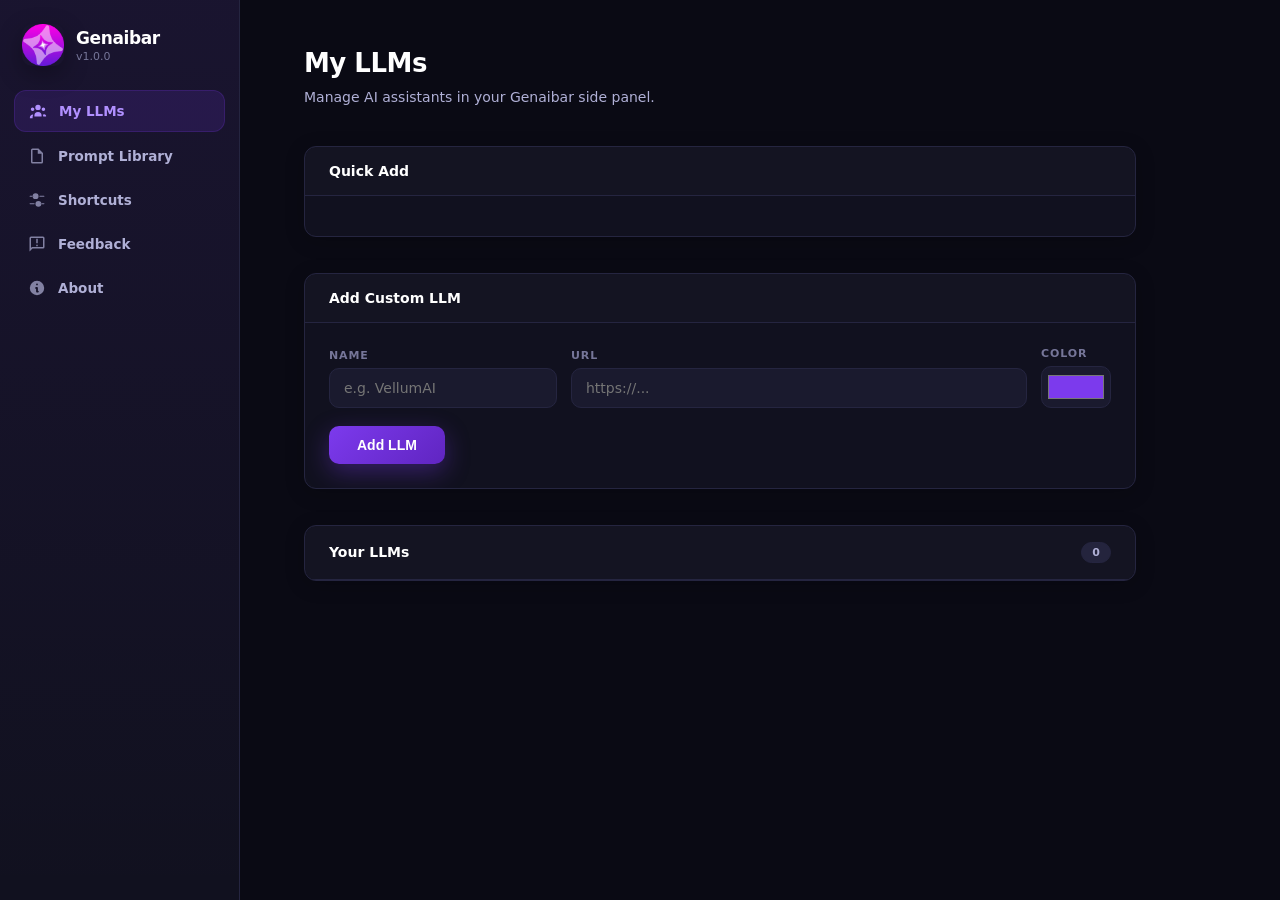
<file: options/index.html>
<!DOCTYPE html>
<html lang="en">
<head>
  <meta charset="UTF-8"/>
  <meta name="viewport" content="width=device-width,initial-scale=1.0"/>
  <title>Genaibar — Settings</title>
  <link rel="stylesheet" href="options.css"/>
</head>
<body>
<div class="page">
  <aside class="sidebar">
    <div class="brand">
      <img src="../icons/icon48.png" class="brand-logo" alt="Genaibar"/>
      <div>
        <div class="brand-name">Genaibar</div>
        <div class="brand-ver">v1.0.0</div>
      </div>
    </div>
    <nav class="nav">
      <a class="nav-item active" data-section="llms">
        <svg viewBox="0 0 20 20" fill="currentColor"><path d="M13 6a3 3 0 11-6 0 3 3 0 016 0zM18 8a2 2 0 11-4 0 2 2 0 014 0zM14 15a4 4 0 00-8 0v1h8v-1zM6 8a2 2 0 11-4 0 2 2 0 014 0zM16 18v-1a5.972 5.972 0 00-.75-2.906A3.005 3.005 0 0119 15v1h-3zM4.75 14.094A5.973 5.973 0 004 17v1H1v-1a3 3 0 013.75-2.906z"/></svg>
        My LLMs
      </a>
      <a class="nav-item" data-section="prompts">
        <svg viewBox="0 0 24 24" fill="currentColor"><path d="M14,2H6A2,2 0 0,0 4,4V20A2,2 0 0,0 6,22H18A2,2 0 0,0 20,20V8L14,2M18,20H6V4H13V9H18V20Z"/></svg>
        Prompt Library
      </a>
      <a class="nav-item" data-section="shortcuts">
        <svg viewBox="0 0 24 24" fill="currentColor"><path d="M21.3 7.58H15.72c-.39 0-.7-.31-.7-.7s.31-.7.7-.7h5.58c.39 0 .7.31.7.7s-.31.7-.7.7ZM6.42 7.58H2.7c-.39 0-.7-.31-.7-.7s.31-.7.7-.7h3.72c.39 0 .7.31.7.7s-.32.7-.7.7ZM10.14 10.83a3.95 3.95 0 100-7.9 3.95 3.95 0 000 7.9ZM21.3 17.81h-3.72c-.39 0-.7-.31-.7-.7s.31-.7.7-.7h3.72c.39 0 .7.31.7.7s-.31.7-.7.7ZM8.28 17.81H2.7c-.39 0-.7-.31-.7-.7s.31-.7.7-.7h5.58c.39 0 .7.31.7.7s-.32.7-.7.7ZM13.86 21.07a3.95 3.95 0 100-7.9 3.95 3.95 0 000 7.9Z"/></svg>
        Shortcuts
      </a>
      <a class="nav-item" data-section="feedback">
        <svg viewBox="0 0 24 24" fill="currentColor"><path d="M20,2H4A2,2 0 0,0 2,4V22L6,18H20A2,2 0 0,0 22,16V4A2,2 0 0,0 20,2M20,16H5.17L4,17.17V4H20V16M11,5H13V11H11V5M11,13H13V15H11V13Z"/></svg>
        Feedback
      </a>
      <a class="nav-item" data-section="about">
        <svg viewBox="0 0 20 20" fill="currentColor"><path fill-rule="evenodd" d="M18 10a8 8 0 11-16 0 8 8 0 0116 0zm-7-4a1 1 0 11-2 0 1 1 0 012 0zM9 9a1 1 0 000 2v3a1 1 0 001 1h1a1 1 0 100-2v-3a1 1 0 00-1-1H9z" clip-rule="evenodd"/></svg>
        About
      </a>
    </nav>
  </aside>

  <main class="content">
    <!-- MY LLMS -->
    <section class="section" id="section-llms">
      <div class="section-header"><h1>My LLMs</h1><p>Manage AI assistants in your Genaibar side panel.</p></div>
      <div class="card"><div class="card-hdr"><h2>Quick Add</h2></div><div class="presets" id="presets"></div></div>
      <div class="card">
        <div class="card-hdr"><h2>Add Custom LLM</h2></div>
        <form class="add-form" id="addForm">
          <div class="form-row">
            <div class="field"><label>Name</label><input type="text" id="newName" placeholder="e.g. VellumAI" maxlength="30" required/></div>
            <div class="field flex2"><label>URL</label><input type="url" id="newUrl" placeholder="https://..." required/></div>
            <div class="field fcolor"><label>Color</label><input type="color" id="newColor" value="#7c3aed"/></div>
          </div>
          <button type="submit" class="btn-primary">Add LLM</button>
        </form>
      </div>
      <div class="card">
        <div class="card-hdr"><h2>Your LLMs</h2><span class="badge" id="llmCount">0</span></div>
        <div id="llmList" class="item-list"></div>
      </div>
    </section>

    <!-- PROMPTS -->
    <section class="section hidden" id="section-prompts">
      <div class="section-header"><h1>Prompt Library</h1><p>Save prompts you use often. Click any prompt in the side panel to paste it instantly into your active LLM.</p></div>
      <div class="card">
        <div class="card-hdr"><h2>Add Prompt</h2></div>
        <form class="add-form" id="promptForm">
          <div class="field"><label>Title</label><input type="text" id="promptTitle" placeholder="e.g. Summarise this page" maxlength="60" required/></div>
          <div class="field"><label>Content</label><textarea id="promptContent" placeholder="Enter the full prompt text…" rows="4" required></textarea></div>
          <button type="submit" class="btn-primary">Save Prompt</button>
        </form>
      </div>
      <div class="card">
        <div class="card-hdr"><h2>Saved Prompts</h2><span class="badge" id="promptCount">0</span></div>
        <div id="promptList" class="item-list"></div>
      </div>
    </section>

    <!-- SHORTCUTS -->
    <section class="section hidden" id="section-shortcuts">
      <div class="section-header"><h1>Keyboard Shortcuts</h1><p>Manage your productivity triggers. All shortcuts automatically open Genaibar and context-inject into the active LLM.</p></div>
      
      <div class="card">
        <div class="card-hdr">
          <h2>Active Status</h2>
          <button class="btn-sm-out" id="checkShortcutsBtn">Check for Conflicts</button>
        </div>
        <div class="shortcut-status" id="shortcutStatus">Verify your system shortcuts are active and not conflicted.</div>
        <div id="shortcutList" class="shortcut-list"></div>
      </div>

      <div class="card">
        <div class="card-hdr"><h2>Shortcut Reference</h2></div>
        <div class="table-wrapper">
          <table class="sc-table">
            <thead><tr><th>Feature</th><th>Default Key</th></tr></thead>
            <tbody>
              <tr><td><strong>Open/Close Genaibar</strong></td><td><kbd>Alt</kbd> + <kbd>Shift</kbd> + <kbd>L</kbd></td></tr>
              <tr><td><strong>Capture Full Tab → Upload</strong></td><td><kbd>Alt</kbd> + <kbd>Shift</kbd> + <kbd>S</kbd></td></tr>
              <tr><td><strong>Select Region → Upload</strong></td><td><kbd>Alt</kbd> + <kbd>Shift</kbd> + <kbd>R</kbd></td></tr>
              <tr><td><strong>Copy Selection → Inject</strong></td><td><kbd>Alt</kbd> + <kbd>Shift</kbd> + <kbd>C</kbd></td></tr>
            </tbody>
          </table>
        </div>
        <div class="card-footer">
          <p class="hint">Customise these keys in Chrome Settings: <a class="hlink" id="scLink" href="#">chrome://extensions/shortcuts</a></p>
        </div>
      </div>
    </section>

    <!-- FEEDBACK -->
    <section class="section hidden" id="section-feedback">
      <div class="section-header"><h1>Feedback</h1><p>Have a feature request or found a bug? Send a message directly to the developer.</p></div>
      <div class="card">
        <div class="card-hdr"><h2>Send Feedback</h2></div>
        <form class="add-form" id="feedbackForm">
          <div class="field"><label>Subject</label><input type="text" id="fbSubject" placeholder="e.g. Bug on Claude.ai" required/></div>
          <div class="field"><label>Message</label><textarea id="fbMessage" placeholder="Describe your feedback in detail…" rows="6" required></textarea></div>
          <button type="submit" class="btn-primary">Send via Email</button>
        </form>
      </div>
    </section>

    <!-- ABOUT -->
    <section class="section hidden" id="section-about">
      <div class="section-header"><h1>About Genaibar</h1></div>
      <div class="card blog-card">
        <article class="blog-post">
          <header class="post-header">
            <img src="../icons/icon128.png" class="post-logo" alt="Genaibar"/>
            <div class="post-meta">
              <h1>Genaibar: The Ultimate AI Sidebar</h1>
              <div class="post-version">Version 1.0.0</div>
            </div>
            <a href="https://github.com/MuhammadFaizanAI" target="_blank" class="author-btn">
              <svg viewBox="0 0 24 24" fill="currentColor"><path d="M12,2A10,10 0 0,0 2,12C2,16.42 4.87,20.17 8.84,21.5C9.34,21.58 9.5,21.27 9.5,21.03C9.5,20.81 9.5,20.24 9.5,19.5C6.71,20.1 6.12,18.15 6.12,18.15C5.66,17 5,16.7 5,16.7C4.09,16.07 5.07,16.08 5.07,16.08C6.08,16.15 6.61,17.12 6.61,17.12C7.5,18.65 8.95,18.2 9.53,17.93C9.62,17.28 9.88,16.84 10.17,16.59C7.94,16.31 5.6,15.45 5.6,11.59C5.6,10.5 6,9.6 6.65,8.9C6.55,8.65 6.2,7.63 6.75,6.28C6.75,6.28 7.6,6 9.53,7.3C10.33,7.1 11.2,7 12,7C12.8,7 13.67,7.1 14.47,7.3C16.4,6 17.25,6.28 17.25,6.28C17.8,7.63 17.45,8.65 17.35,8.9C18,9.6 18.4,10.5 18.4,11.59C18.4,15.46 16.06,16.3 13.82,16.56C14.18,16.88 14.5,17.5 14.5,18.45C14.5,19.81 14.5,20.9 14.5,21.23C14.5,21.47 14.66,21.75 15.17,21.65C19.14,20.31 22,16.56 22,12A10,10 0 0,0 12,2Z"/></svg>
              Follow @MuhammadFaizanAI
            </a>
          </header>

          <div class="post-content">
            <p>Welcome to <strong>Genaibar</strong>, the industry-standard AI productivity tool designed by developers, for developers. In an era where switching tabs between ChatGPT, Claude, and Gemini kills your flow, Genaibar brings the power of all AI assistants into a single, persistent, and beautiful glassmorphic sidebar.</p>

            <h3>Why Genaibar?</h3>
            <p>Most AI extensions are slow, cluttered, or restricted. Genaibar is built with a <strong>Performance-First</strong> philosophy. Using our lazy-loading architecture, only the active LLM tab consumes resources, ensuring your browser stays fast even with 10+ assistants configured.</p>

            <h3>Key Capabilities</h3>
            <ul>
              <li><strong>Advanced Auto-Upload:</strong> Our proprietary "Hidden File Input" strategy allows seamless screenshot uploads to Claude.ai and Gemini, bypassing modern security frameworks that block standard pasting.</li>
              <li><strong>Visual Precision:</strong> Capture high-resolution full-tab screenshots or use the regional crop tool (<code>Alt+Shift+R</code>) for focused analysis.</li>
              <li><strong>Smart Selection:</strong> Select text on any webpage and press <code>Alt+Shift+C</code> to instantly context-inject it into your chat.</li>
              <li><strong>Glassmorphic UI:</strong> A modern, Apple-inspired interface that feels native to your operating system.</li>
            </ul>

            <h3>Where it "Lags" (Honest Engineering)</h3>
            <p>We believe in transparency. Genaibar is powerful, but it faces standard browser security boundaries:</p>
            <ul>
              <li><strong>PDF Restrictions:</strong> Chrome's built-in PDF viewer is a restricted environment. Content scripts cannot read PDF text directly. Use the Genaibar Screenshot tool to capture PDF content visually instead.</li>
              <li><strong>System Pages:</strong> For your security, Chrome blocks extensions on <code>chrome://</code> pages and the Web Store.</li>
              <li><strong>Site Layout Changes:</strong> AI platforms update their code weekly. If a chat input isn't detected, use the <strong>Reload</strong> button or fallback to manual <code>Ctrl+V</code>.</li>
            </ul>

            <p class="post-footer">Developed with passion by <strong>Muhammad Faizan</strong>. Check out the source code and contribute on <a href="https://github.com/MuhammadFaizanAI/Genaibar" target="_blank">GitHub</a>.</p>
          </div>
        </article>
      </div>
    </section>
  </main>
</div>
<div id="toast" class="toast"></div>
<script src="options.js"></script>
</body>
</html>
</file>
<file: options/options.css>
:root{
  --bg-0:#0a0a14;--bg-1:#11111f;--bg-2:#1a1a2e;--bg-3:#24243d;--bg-4:#2d2d4f;
  --accent:#7c3aed;--accent-dim:rgba(124,58,237,.15);--accent-light:#b190ff;
  --text-1:#ffffff;--text-2:#b0b0d6;--text-3:#767699;
  --border:#252540;--border-l:#35355a;
  --success:#10b981;--danger:#ff4d6d;--warn:#f59e0b;
  --r:12px;
}
*,*::before,*::after{box-sizing:border-box;margin:0;padding:0}
body{background:var(--bg-0);color:var(--text-1);font-family:-apple-system,BlinkMacSystemFont,'Inter','Segoe UI',system-ui,sans-serif;
  font-size:14px;min-height:100vh;-webkit-font-smoothing:antialiased}
.page{display:flex;min-height:100vh}

/* ── SIDEBAR ── */
.sidebar{width:240px;background:linear-gradient(180deg,rgba(124,58,237,.08) 0%,transparent 100%),var(--bg-1);
  border-right:1px solid var(--border);display:flex;flex-direction:column;
  padding:24px 14px;gap:24px;flex-shrink:0;position:fixed;top:0;left:0;bottom:0;z-index:100}
.brand{display:flex;align-items:center;gap:12px;padding:0 8px}
.brand-logo{width:42px;height:42px;border-radius:10px;flex-shrink:0;box-shadow:0 8px 24px rgba(0,0,0,0.3)}
.brand-name{font-size:17px;font-weight:800;color:var(--text-1);letter-spacing:-.4px}
.brand-ver{font-size:11px;color:var(--text-3);margin-top:2px}

.nav{display:flex;flex-direction:column;gap:4px}
.nav-item{display:flex;align-items:center;gap:12px;padding:11px 14px;border-radius:var(--r);
  cursor:pointer;color:var(--text-2);font-weight:600;text-decoration:none;
  transition:all .2s cubic-bezier(0.4, 0, 0.2, 1);font-size:13.5px}
.nav-item svg{width:18px;height:18px;flex-shrink:0;opacity:0.7}
.nav-item:hover{background:var(--bg-2);color:var(--text-1);transform:translateX(4px)}
.nav-item.active{background:var(--accent-dim);color:var(--accent-light);border:1px solid rgba(124,58,237,0.2)}
.nav-item.active svg{opacity:1;color:var(--accent-light)}

/* ── CONTENT ── */
.content{flex:1;margin-left:240px;padding:48px 64px;max-width:960px}
.section{display:flex;flex-direction:column;gap:28px;animation: fadeIn 0.3s ease}
@keyframes fadeIn{from{opacity:0;transform:translateY(10px)}to{opacity:1;transform:translateY(0)}}
.section.hidden{display:none}
.section-header{margin-bottom:8px}
.section-header h1{font-size:26px;font-weight:800;margin-bottom:8px;letter-spacing:-0.5px}
.section-header p{color:var(--text-2);line-height:1.7;font-size:14px}

/* ── CARDS ── */
.card{background:var(--bg-1);border:1px solid var(--border);border-radius:var(--r);overflow:hidden;box-shadow:0 4px 20px rgba(0,0,0,0.2);margin-bottom:8px}
.card-hdr{display:flex;align-items:center;justify-content:space-between;padding:16px 24px;border-bottom:1px solid var(--border);background:rgba(255,255,255,0.01)}
.card-hdr h2{font-size:14px;font-weight:700;color:var(--text-1)}
.badge{background:var(--bg-3);color:var(--text-2);font-size:11px;font-weight:700;
  padding:3px 10px;border-radius:20px;border:1px solid var(--border)}

/* ── PRESETS ── */
.presets{display:flex;flex-wrap:wrap;gap:10px;padding:20px 24px}
.preset-btn{display:flex;align-items:center;gap:8px;padding:8px 16px;
  background:var(--bg-2);border:1px solid var(--border);border-radius:10px;
  color:var(--text-1);font-size:13px;font-weight:600;cursor:pointer;transition:all .2s}
.preset-btn img{width:18px;height:18px;border-radius:4px}
.preset-btn:hover{border-color:var(--accent);background:var(--accent-dim);color:var(--accent-light);transform:translateY(-2px)}
.preset-btn.added{opacity:.4;cursor:default;pointer-events:none}

/* ── FORMS ── */
.add-form{padding:24px;display:flex;flex-direction:column;gap:18px}
.form-row{display:flex;gap:14px;align-items:flex-end}
.field{display:flex;flex-direction:column;gap:6px;flex:1}
.field.flex2{flex:2}
.field.fcolor{flex:0 0 70px}
label{font-size:11px;font-weight:800;color:var(--text-3);text-transform:uppercase;letter-spacing:.08em}
input[type="text"],input[type="url"],textarea{
  background:var(--bg-2);border:1px solid var(--border);border-radius:10px;
  color:var(--text-1);font-size:14px;padding:11px 14px;outline:none;
  transition:all .2s;width:100%;font-family:inherit}
input[type="text"]:focus,input[type="url"]:focus,textarea:focus{border-color:var(--accent);box-shadow:0 0 0 3px var(--accent-dim)}
textarea{resize:vertical;min-height:100px;line-height:1.6}
input[type="color"]{width:70px;height:42px;border:1px solid var(--border);
  border-radius:10px;background:var(--bg-2);cursor:pointer;padding:4px}

.btn-primary{align-self:flex-start;padding:11px 28px;
  background:linear-gradient(135deg,var(--accent),#6025c1);color:#fff;
  border:none;border-radius:10px;font-size:14px;font-weight:700;cursor:pointer;
  transition:all .2s;box-shadow:0 8px 24px rgba(124,58,237,0.35)}
.btn-primary:hover{transform:translateY(-2px);box-shadow:0 12px 32px rgba(124,58,237,0.45)}

.btn-sm-out{
  padding:6px 14px;background:var(--bg-2);border:1px solid var(--border-l);
  border-radius:8px;color:var(--text-1);font-size:12px;font-weight:700;cursor:pointer;
  transition:all .2s;box-shadow: 0 2px 4px rgba(0,0,0,0.1);
}
.btn-sm-out:hover{background:var(--bg-3);border-color:var(--accent);transform:translateY(-1px)}

/* ── ITEM LISTS ── */
.item-list{display:flex;flex-direction:column}
.list-empty{padding:32px;text-align:center;color:var(--text-3);font-size:14px}
.list-row{display:flex;align-items:center;gap:14px;padding:12px 24px;
  border-bottom:1px solid var(--border);transition:all .1s}
.list-row:hover{background:rgba(255,255,255,0.02)}
.list-row:last-child{border-bottom:none}
.color-dot{width:12px;height:12px;border-radius:50%;flex-shrink:0}
.row-fav{width:28px;height:28px;border-radius:6px;display:flex;align-items:center;
  justify-content:center;font-size:12px;font-weight:800;color:#fff;flex-shrink:0;background:var(--bg-3)}
.row-fav img{width:28px;height:28px;border-radius:6px;object-fit:contain}
.row-info{flex:1;overflow:hidden}
.row-name{font-size:14px;font-weight:700;display:flex;align-items:center;gap:6px}
.row-url{font-size:12px;color:var(--text-3);overflow:hidden;text-overflow:ellipsis;white-space:nowrap;margin-top:2px}
.def-star{color:var(--warn);font-size:12px}
.row-acts{display:flex;gap:4px}
.row-btn{
  padding:6px 10px;border-radius:8px;background:var(--bg-2);border:1px solid var(--border-l);
  color:var(--text-2);font-size:12px;cursor:pointer;transition:all .2s;font-weight:600;
}
.row-btn:hover{color:var(--text-1);border-color:var(--accent);background:var(--bg-3);transform:translateY(-1px)}
.row-btn.del:hover{color:#fff;background:var(--danger);border-color:var(--danger)}
.row-btn.star:hover{color:#fff;background:var(--warn);border-color:var(--warn)}

/* ── SHORTCUTS ── */
.shortcut-status{padding:20px 24px;font-size:14px;color:var(--text-2);border-bottom:1px solid var(--border);display:flex;align-items:center;gap:12px;background:rgba(255,255,255,0.01)}
.sok{color:var(--success);font-weight:700;display:flex;align-items:center;gap:6px}
.sw{color:var(--danger);font-weight:700;display:flex;align-items:center;gap:6px}
.slink{color:var(--accent-light);text-decoration:none;font-weight:700;padding:6px 12px;background:var(--bg-2);border-radius:8px;border:1px solid var(--border-l);transition:all .2s}
.slink:hover{background:var(--bg-3);border-color:var(--accent);color:#fff}
.shortcut-list{display:flex;flex-direction:column}
.sc-row{display:flex;align-items:center;justify-content:space-between;padding:14px 24px;border-bottom:1px solid var(--border);transition:background .1s}
.sc-row:hover{background:rgba(255,255,255,0.01)}
.sc-lbl{font-size:14px;font-weight:500;color:var(--text-2)}
.sc-key{display:flex;align-items:center;gap:3px}
.sc-warn{color:var(--danger);font-size:12px;font-weight:700;background:rgba(255,77,109,0.1);padding:4px 10px;border-radius:6px;border:1px solid rgba(255,77,109,0.2)}
.table-wrapper{padding:0;overflow-x:auto}
.sc-table{width:100%;border-collapse:collapse;margin:0}
.sc-table th{background:rgba(255,255,255,0.02);padding:14px 24px;color:var(--text-3);font-size:11px;text-transform:uppercase;letter-spacing:1px;text-align:left}
.sc-table td{padding:16px 24px;border-bottom:1px solid var(--border);color:var(--text-2);font-size:13.5px}
.sc-table tr:last-child td{border-bottom:none}
.card-footer{padding:16px 24px;background:rgba(255,255,255,0.01);border-top:1px solid var(--border)}
.hint{color:var(--text-3);font-size:12px;margin:0}
.hlink{color:var(--accent-light);text-decoration:underline;font-weight:600}
kbd{display:inline-flex;align-items:center;padding:3px 8px;background:var(--bg-3);
  border:1px solid var(--border-l);border-radius:6px;font-family:inherit;font-size:12px;font-weight:800;color:var(--text-1);box-shadow:0 2px 0 rgba(0,0,0,0.3)}

/* ── APPEARANCE ── */
.toggle-row{display:flex;align-items:center;justify-content:space-between;padding:24px;gap:24px}
.toggle-info{flex:1}
.toggle-label{font-size:14px;font-weight:700;color:var(--text-1);margin-bottom:4px}
.toggle-sub{font-size:13px;color:var(--text-3);line-height:1.6}
.toggle-switch{position:relative;display:inline-block;width:48px;height:26px;flex-shrink:0}
.toggle-switch input{opacity:0;width:0;height:0}
.toggle-knob{position:absolute;cursor:pointer;inset:0;background:var(--bg-3);border:1px solid var(--border-l);border-radius:26px;transition:.3s}
.toggle-knob::before{content:'';position:absolute;width:18px;height:18px;left:3px;top:3px;background:var(--text-2);border-radius:50%;transition:.3s}
input:checked + .toggle-knob{background:var(--accent);border-color:var(--accent)}
input:checked + .toggle-knob::before{transform:translateX(22px);background:#fff;box-shadow:0 0 10px rgba(255,255,255,0.4)}

/* ── ABOUT (Blog Style) ── */
.blog-card{background:var(--bg-1);border:1px solid var(--border);border-radius:var(--r);padding:0!important;overflow:hidden}
.blog-post{display:flex;flex-direction:column}
.post-header{padding:48px 56px;background:linear-gradient(135deg, rgba(124,58,237,0.12), transparent);border-bottom:1px solid var(--border);position:relative}
.post-logo{width:88px;height:88px;border-radius:20px;margin-bottom:24px;box-shadow:0 12px 40px rgba(0,0,0,0.5)}
.post-meta h1{font-size:32px;font-weight:900;color:var(--text-1);margin-bottom:6px;letter-spacing:-0.8px}
.post-version{font-size:15px;color:var(--accent-light);font-weight:700;text-transform:uppercase;letter-spacing:1px}
.author-btn{position:absolute;top:48px;right:56px;display:flex;align-items:center;gap:10px;padding:10px 20px;background:var(--bg-2);border:1px solid var(--border-l);border-radius:24px;color:var(--text-1);font-size:13px;font-weight:700;text-decoration:none;transition:all .25s cubic-bezier(0.4, 0, 0.2, 1)}
.author-btn:hover{background:var(--bg-3);border-color:var(--accent);transform:translateY(-3px);box-shadow:0 8px 20px rgba(0,0,0,0.3)}
.author-btn svg{width:18px;height:18px}

.post-content{padding:48px 56px;color:var(--text-2);line-height:1.85;font-size:16px}
.post-content p{margin-bottom:24px}
.post-content h3{color:var(--text-1);font-size:20px;margin:40px 0 16px;font-weight:800;border-left:4px solid var(--accent);padding-left:16px}
.post-content ul{margin-bottom:24px;padding-left:24px}
.post-content li{margin-bottom:12px}
.post-footer{margin-top:48px;padding-top:32px;border-top:1px solid var(--border);font-size:14px;color:var(--text-3)}
.post-footer a{color:var(--accent-light);text-decoration:underline;font-weight:600}

/* ── FEEDBACK ── */
#section-feedback .add-form{max-width:700px}

/* ── TOAST ── */
.toast{position:fixed;bottom:32px;right:32px;background:var(--bg-3);
  border:1px solid var(--border-l);border-radius:12px;padding:12px 20px;
  font-size:14px;font-weight:700;color:var(--text-1);
  opacity:0;transform:translateY(10px);transition:all .3s cubic-bezier(0.4, 0, 0.2, 1);pointer-events:none;z-index:2000;
  box-shadow:0 12px 40px rgba(0,0,0,0.5)}
.toast.show{opacity:1;transform:translateY(0)}
.toast.success{border-left:4px solid var(--success)}
.toast.error{border-left:4px solid var(--danger)}
</file>
